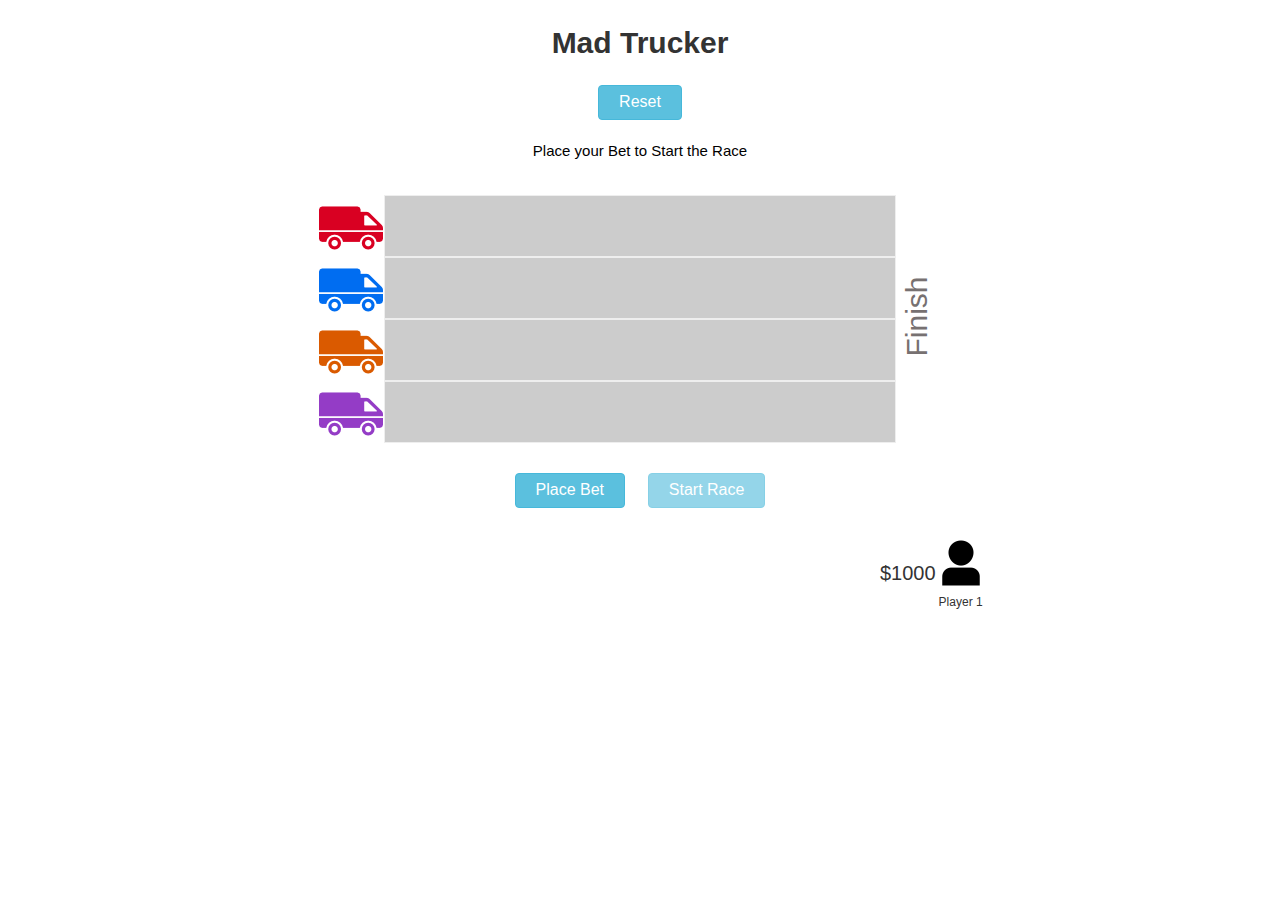
<file: index.html>
<!DOCTYPE html>
<html>
<head>
    <meta charset="UTF-8">
    <meta name="viewport" content="width=device-width, initial-scale=1.0">
    <title>Truck racing game</title>
    <link rel="stylesheet" href="css/normalize.min.css">
    <link rel="stylesheet" href="css/styles.css">
</head>
<body>
    <div class="container">
        <h1>Mad Trucker</h1>
        <div class="btn-wrapper">
            <button id="reset" data-dialog-wrapper="reset-dialog" class="btn btn-pri">Reset</button>
        </div>
        <div id="race-results" role="status">Place your Bet to Start the Race</div>
        <div id="race">
            <ul>
                <li></li>
            </ul>
            <div class="finish">Finish</div>
        </div>
        <div class="btn-wrapper">
            <button id="place-bet" data-dialog-wrapper="betting-dialog" class="btn btn-pri">Place Bet</button>
            <button id="start-race" class="btn btn-pri start-btn" disabled>Start Race</button>
        </div>
        <div id="player-info">
            <div id="fund-balance" role="status"><span class="srn-reader-only">Fund Balance</span>$1000</div>
            <div class="player">
                <img class="player-icon" src="img/human-icon.png" >
                <div id="player-info-name" class="player-name">Player 1</div>
            </div>
        </div>
        <div id="page-mask"></div>
        <div id="betting-dialog" tab-index="0" class="dialog" role="dialog"></div>
        <div id="reset-dialog"  tab-index="0" class="dialog" role="dialog"></div>
        <script src="js/fundManager.js"></script>
        <script src="js/raceComponent.js"></script>
        <script src="js/dialogManager.js"></script>
        <script src="js/placeBetDialog.js"></script>
        <script src="js/resetGameDialog.js"></script>
        <script src="js/app.js"></script>
    </div>
</body>
</html>
</file>
<file: css/styles.css>
body {
    font-size: 10px;
    line-height: 1.5;
    font-weight: 400;
    font-family: arial,sans-serif;
    background-color: #fff;
    color: #333;
}
.srn-reader-only {
    position: absolute;
    clip: rect(1px 1px 1px 1px);
    overflow: hidden;
    height: 1px;
    width: 1px;
    padding: 0;
    border: 0;
}
.container{
    margin: 10px auto;
}
h1{
    text-align: center;
    font-size:3em;
}

#race-results{
    text-align: center;
    font-size: 1.5em;
    color: #000;
    padding: 20px 0 0 0;
    height: 25px;
}

.btn {
    display: inline-block;
    padding: 6px 12px;
    margin-bottom: 0;
    font-size: 14px;
    font-weight: 400;
    line-height: 1.42857143;
    text-align: center;
    white-space: nowrap;
    vertical-align: middle;
    cursor: pointer;
    background-image: none;
    border: 1px solid transparent;
    border-radius: 4px;
}
.btn-wrapper{
    text-align: center;
}
.btn.btn-pri{
    font-size: 1.6em;
    padding: 5px 20px;
    color: #fff;
    background-color: #5bc0de;
    border-color: #46b8da;
}
.btn.btn-pri:not([disabled]):hover{
    color: #fff;
    background-color: #31b0d5;
    border-color: #269abc;
}
.start-btn{
    margin-left: 20px;
}
#race{
    margin: 30px auto;
    position: relative;
    width:40%;

}
#race ul{
    padding: 0;
    margin: 0;  
    }
#race li{
    list-style: none;
    border: 1px solid #eee;
    background: #ccc;
    height: 60px;
}

#race li span.truck {
    width: 64px;
    height: 64px;
    display: inline-block;
    position: absolute;
    left: 0px;
    margin-left:-65px;
}

#race li span.bet{
    position: absolute;
    top: 20px;
    left: -50px;
    font-size: 1.1em;
    text-align: right;
    width: 48px;
}
#race .start, #race .finish{
    position: absolute;
    -webkit-transform: rotate(-90deg);
    -moz-transform: rotate(-90deg);
    transform: rotate(-90deg);
    filter: progid:DXImageTransform.Microsoft.BasicImage(rotation=3);
    font-size: 30px;
    top: 50%;
    color: #777171;
}
#race .finish{
    right: -60px;
    margin-top: -25px;
}
#race .start{
    left: -50px;
    margin-top: -20px;
}

.sprite {
    background: url(../img/spritesheet.png) no-repeat 50%;
}

.truck-aqua {
    background-position: -5px -5px;
    color: aqua;
}

.truck-blue {
    background-position: -79px -5px;
    color: blue;
}

.truck-orange {
    background-position: -5px -79px;
    color: #cc880c;
}

.truck-purple {
    background-position: -79px -79px;
}

.truck-red {
    background-position: -153px -5px;
    color: red;
}

.truck-green {
    background-position: -153px -79px;
    color: green;
}

.dialog{
    display:none;
    position: fixed;
    left: 50%;
    top: 50%;
    background-color: white;
    border: solid 2px gray;
    z-index: 200;
    padding:20px;
    width: 400px;
    height: 350px;
    margin-top: -170px;
    margin-left: -220px;
}

.dialog .close{
    position: absolute;
    background: transparent;
    font-size: 1.3em;
    border: none;
    right: 10px;
    top: 10px;
}

.dialog .close:hover{
    color:blue;
}

#page-mask {
    display: none;
    background: rgba(0, 0, 0, 0.5);
    position: fixed;
    top: 0;
    right: 0;
    bottom: 0;
    left: 0;
    z-index: 100;
}

.dialog .form-horizontal{
    margin: 10px 20px;
    font-size: 1.4em;
}

.dialog h2{
    text-align: center;
    margin: 30px 0 0;
    font-size: 1.6em;
}

.dialog .form-group input[type="number"]{
    float: right;
    text-align: right;
    width: 195px;
}

.dialog .form-group input[type="text"], .dialog .form-group select{
    float: right;
    width: 195px;
}

.dialog .form-group{
    overflow: hidden;
    margin-bottom: 15px;
}

.dialog .btn-pri{
    font-size: 1em;
}

.btn-pri[disabled]{
    cursor: not-allowed;
    filter: alpha(opacity=65);
    -webkit-box-shadow: none;
    box-shadow: none;
    opacity: .65;
}

.dialog .button-wrap{
    text-align: center;
    margin-top: 40px;
}

.dialog .msg{
    font-size: 1.4em;
    text-align: center;
    height: 20px;
    color: #f00;
}

#player-info{
    width: 150px;
    float: right;
    display: flex;
    margin-right: 250px;
    margin-top: 30px;
}

#fund-balance{
    font-size: 2em;
    padding-top: 20px;
}

.player{
    font-size: 1.2em;
    text-align: center;
}
.player img{
    width:50px;
    height:50px;
}

@media (min-width : 320px) 
and (max-width : 767px) {
    #race {
        width: 65%;
        margin: 30px 90px;
    }
    #player-info{
        margin-right: 50px;
    }
}

@media (min-width : 768px) 
and (max-width : 1024px) {
    #race {
        width:60%;
    }
    #player-info{
        margin-right: 100px;
    }
}
</file>
